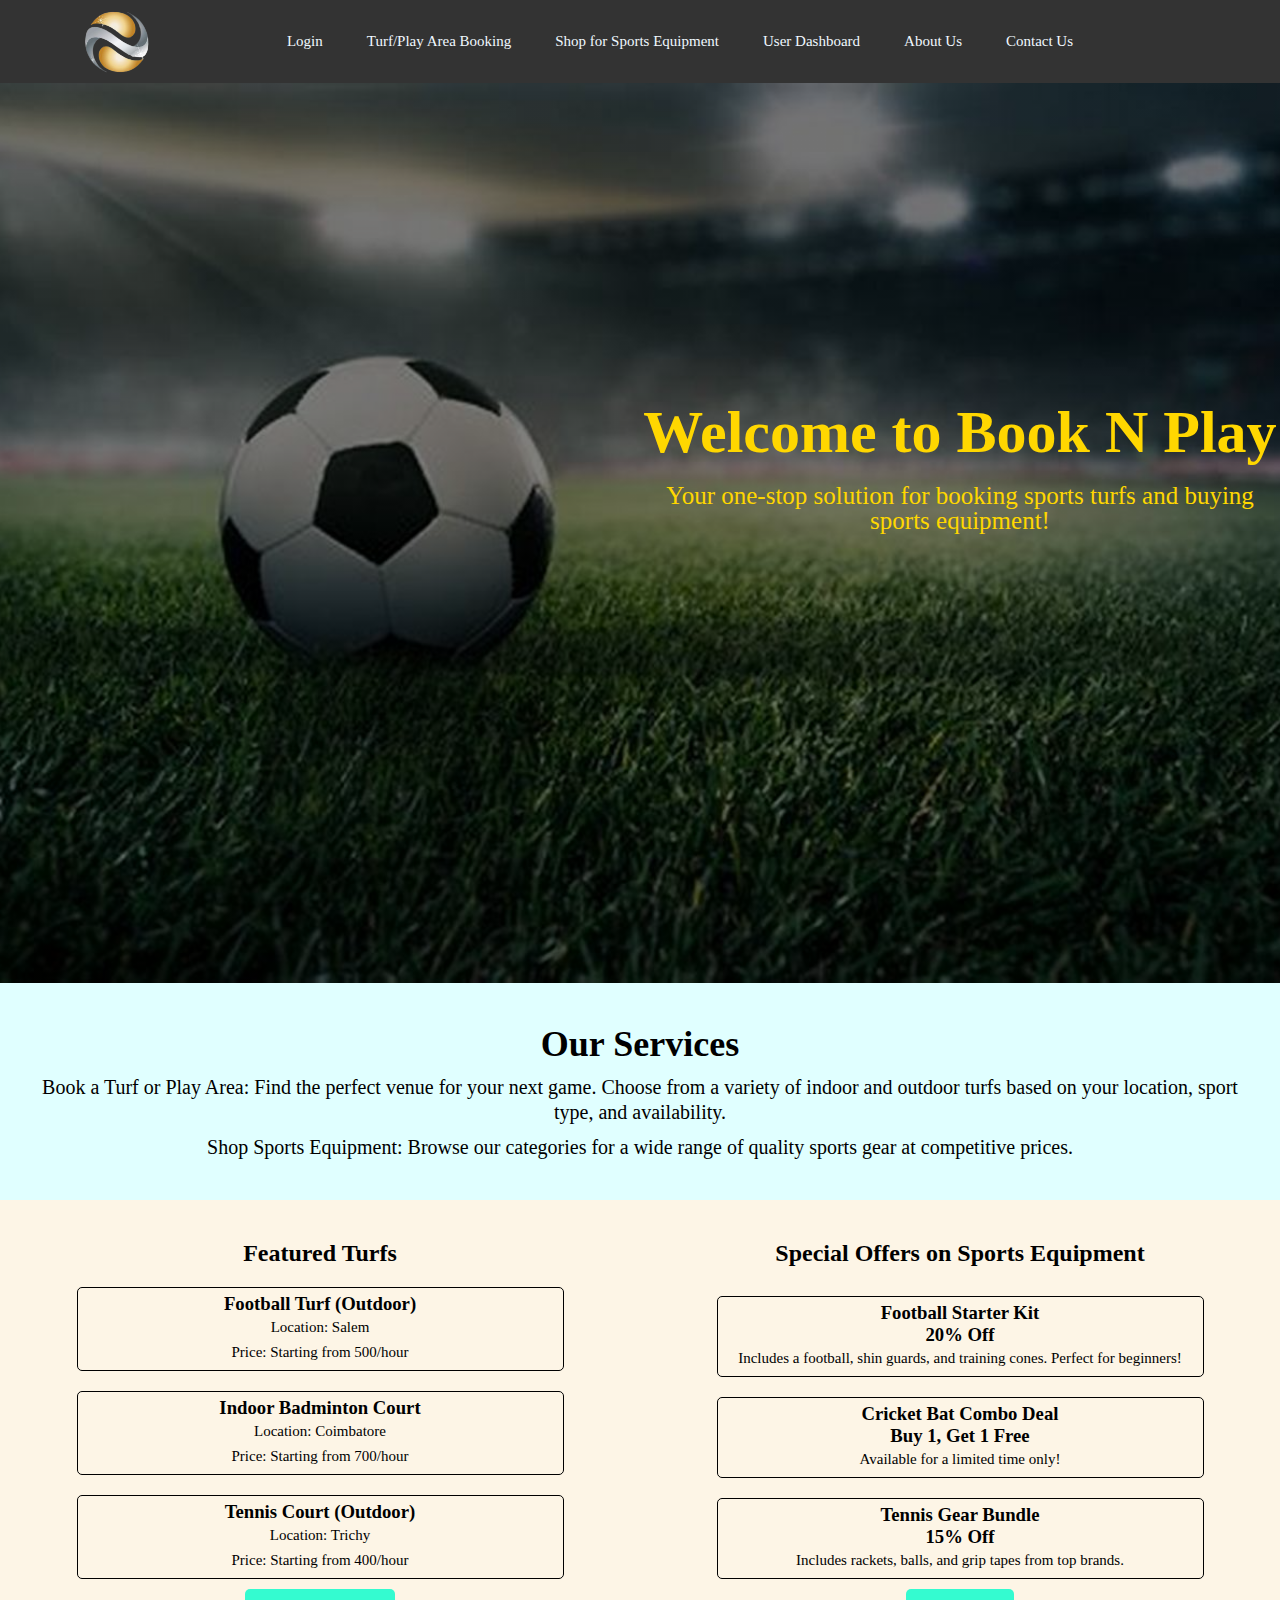
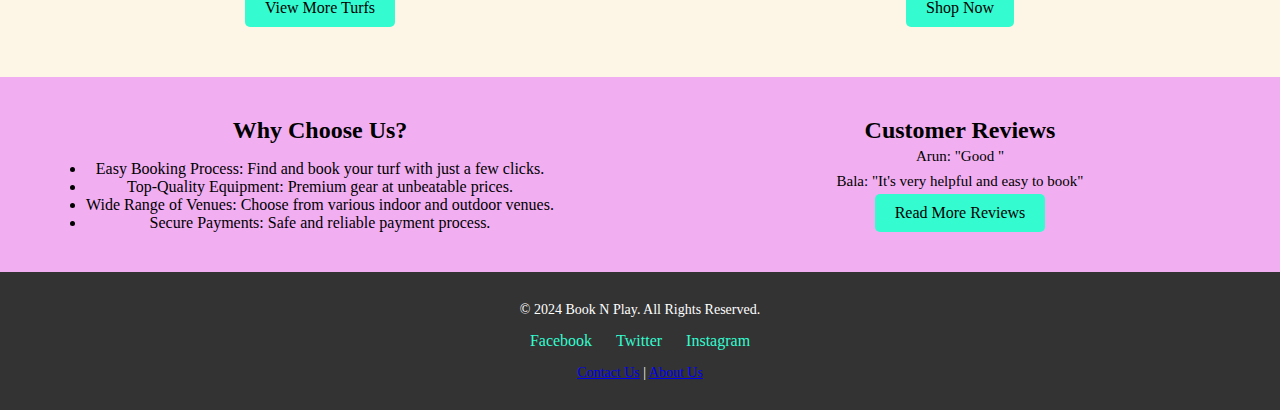
<file: index.html>
<!DOCTYPE html>
<html lang="en">
  <head>
    <meta charset="utf-8" />
    <meta name="viewport" content="width=device-width, initial-scale=1.0" />
    <title>My web page</title>
    <link rel="stylesheet" href="./css/style.css" />
  </head>
  <body>
    <main class="container">
      <header>
        <nav>
          <a href="index.html"
            ><img src="./images/logo.png" alt="Image not available"
          /></a>
          <div class="nav-links">
            <ul>
              <li><a href="login.html">Login</a></li>
              <li><a href="book-slot.html">Turf/Play Area Booking</a></li>
              <li><a href="products.html">Shop for Sports Equipment</a></li>
              <li><a href="dashboard.html">User Dashboard</a></li>
              <li><a href="about-Us.html">About Us</a></li>
              <li><a href="contact-Us.html">Contact Us</a></li>
            </ul>
          </div>
        </nav>
      </header>
      <section class="index-head">
        <div class="banner">
          <h1>Welcome to Book N Play</h1>
          <p>
            Your one-stop solution for booking sports turfs and buying sports
            equipment!
          </p>
        </div>
      </section>
      <section class="service">
        <h1>Our Services</h1>
        <p>
          Book a Turf or Play Area: Find the perfect venue for your next game.
          Choose from a variety of indoor and outdoor turfs based on your
          location, sport type, and availability.
        </p>
        <p>
          Shop Sports Equipment: Browse our categories for a wide range of
          quality sports gear at competitive prices.
        </p>
      </section>
      <section class="turfs-offers">
        <div class="turfs">
          <h2>Featured Turfs</h2>
          <div class="rows">
            <div class="turfs-col">
              <h3>Football Turf (Outdoor)</h3>
              <p>Location: Salem</p>
              <p>Price: Starting from 500/hour</p>
            </div>
            <div class="turfs-col">
              <h3>Indoor Badminton Court</h3>
              <p>Location: Coimbatore</p>
              <p>Price: Starting from 700/hour</p>
            </div>
            <div class="turfs-col">
              <h3>Tennis Court (Outdoor)</h3>
              <p>Location: Trichy</p>
              <p>Price: Starting from 400/hour</p>
            </div>
            <a href="index.html" class="button">View More Turfs</a>
          </div>
          
        </div>
        <div class="offers">
          <h2>Special Offers on Sports Equipment</h2>
          <div class="rows">
            <div class="offers-col">
              <h3>
                Football Starter Kit <br />
                20% Off
              </h3>
              <p>
                Includes a football, shin guards, and training cones. Perfect
                for beginners!
              </p>
            </div>
            <div class="offers-col">
              <h3>
                Cricket Bat Combo Deal <br />
                Buy 1, Get 1 Free
              </h3>
              <p>Available for a limited time only!</p>
            </div>
            <div class="offers-col">
              <h3>
                Tennis Gear Bundle <br />
                15% Off
              </h3>
              <p>Includes rackets, balls, and grip tapes from top brands.</p>
            </div>
            <a href="index.html" class="button">Shop Now</a>
          </div>
          
        </div>
      </section>

      <section class="choose-customes">
          <div class="choose-customes-col">
            <h2>Why Choose Us?</h2>
            <ul>
              <li>
                Easy Booking Process: Find and book your turf with just a few
                clicks.
              </li>
              <li>Top-Quality Equipment: Premium gear at unbeatable prices.</li>
              <li>
                Wide Range of Venues: Choose from various indoor and outdoor
                venues.
              </li>
              <li>Secure Payments: Safe and reliable payment process.</li>
            </ul>
          </div>
          <div class="choose-customes-col">
            <h2>Customer Reviews</h2>
            <p>Arun: "Good "</p>
            <p>Bala: "It's very helpful and easy to book"</p>
            <a href="index.html"class="button">Read More Reviews</a>
          </div>
      </section>

      <footer>
        <div class="footer-content">
          <p>&copy; 2024 Book N Play. All Rights Reserved.</p>
          <div class="social-media">
            <a href="#">Facebook</a>
            <a href="#">Twitter</a>
            <a href="#">Instagram</a>
          </div>
          <p>
            <a href="contact-Us.html">Contact Us</a> |
            <a href="about-Us.html">About Us</a>
          </p>
        </div>
      </footer>
    </main>
  </body>
</html>
</file>
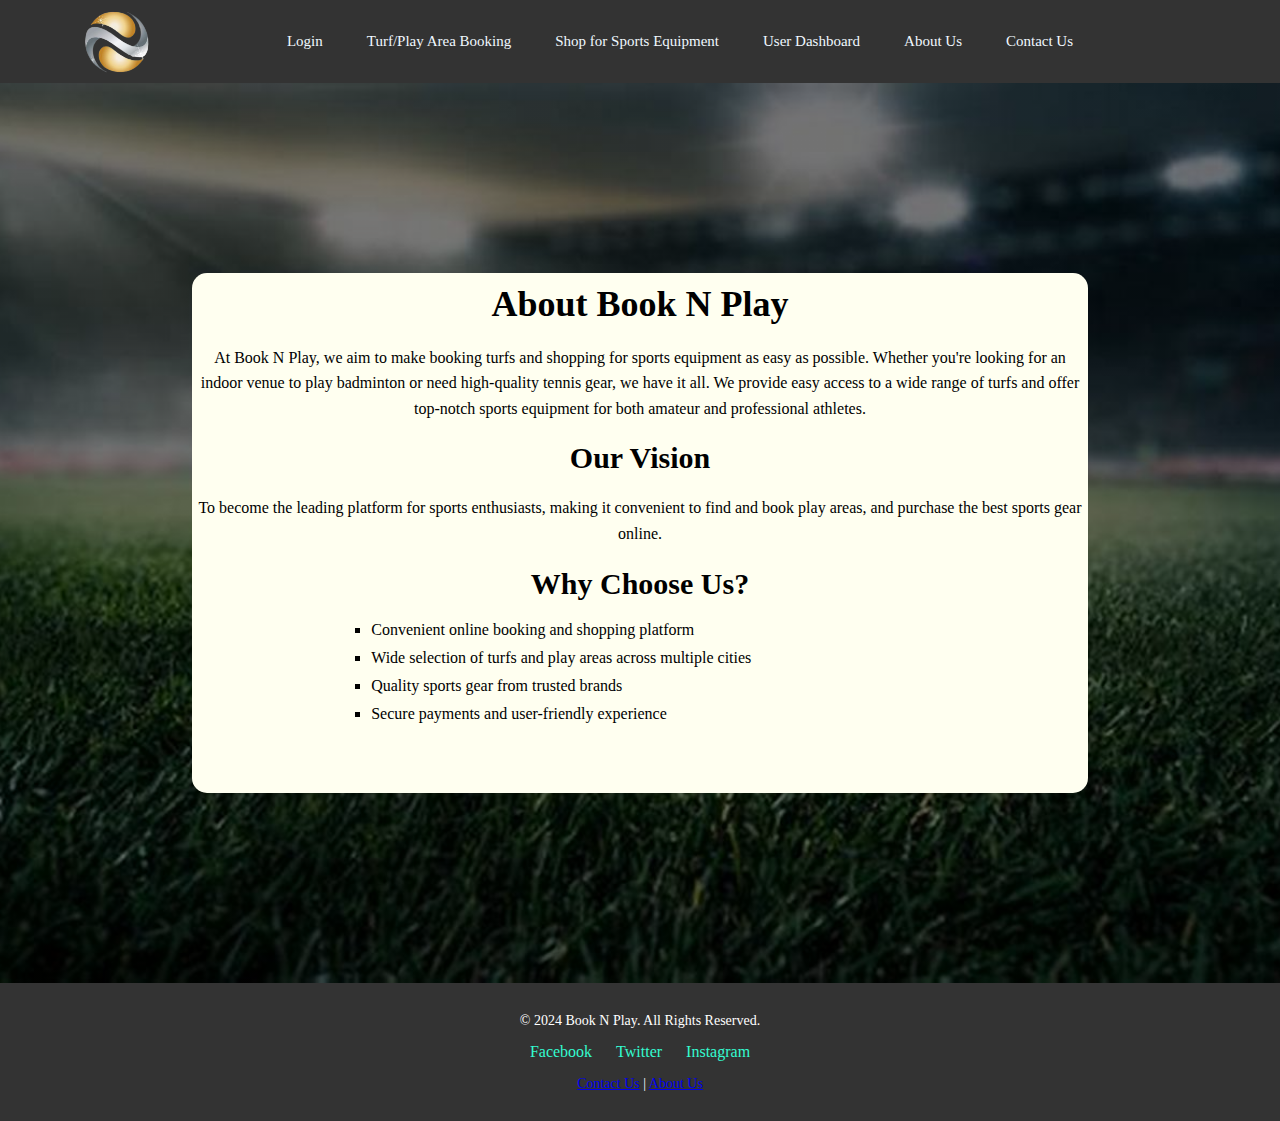
<file: about-Us.html>
<!DOCTYPE html>
<html lang="en">
  <head>
    <meta charset="utf-8">
    <meta name="viewport" content="width=device-width, initial-scale=1">
    <title>About Us</title>
    <link rel="stylesheet" href="./css/style.css">
  </head>
  <body>
    <main class="container">
      <header>
        <nav>
          <a href="index.html"
            ><img src="./images/logo.png" alt="Image not available"
          /></a>
          <div class="nav-links">
            <ul>
              <li><a href="login.html">Login</a></li>
              <li><a href="book-slot.html">Turf/Play Area Booking</a></li>
              <li><a href="products.html">Shop for Sports Equipment</a></li>
              <li><a href="dashboard.html">User Dashboard</a></li>
              <li><a href="about-Us.html">About Us</a></li>
              <li><a href="contact-Us.html">Contact Us</a></li>
            </ul>
          </div>
        </nav>
      </header>
      <section class="about-head">
        <div class="about">
          <h1>About Book N Play</h1>
          <p>
            At Book N Play, we aim to make booking turfs and shopping for sports equipment as easy as possible. Whether you're looking for an indoor venue to play badminton or need high-quality tennis gear, we have it all. We provide easy access to a wide range of turfs and offer top-notch sports equipment for both amateur and professional athletes.
          </p>
  
          <h2>Our Vision</h2>
          <p>
            To become the leading platform for sports enthusiasts, making it convenient to find and book play areas, and purchase the best sports gear online.
          </p>
  
          <h2>Why Choose Us?</h2>
          <ul>
            <li>Convenient online booking and shopping platform</li>
            <li>Wide selection of turfs and play areas across multiple cities</li>
            <li>Quality sports gear from trusted brands</li>
            <li>Secure payments and user-friendly experience</li>
          </ul>
        </div>
      </section>
      <footer>
        <div class="footer-content">
          <p>&copy; 2024 Book N Play. All Rights Reserved.</p>
          <div class="social-media">
            <a href="#">Facebook</a>
            <a href="#">Twitter</a>
            <a href="#">Instagram</a>
          </div>
          <p><a href="contact-Us.html">Contact Us</a> | <a href="about-Us.html">About Us</a></p>
        </div>
      </footer>
    </main>
  </body>
</html>
</file>
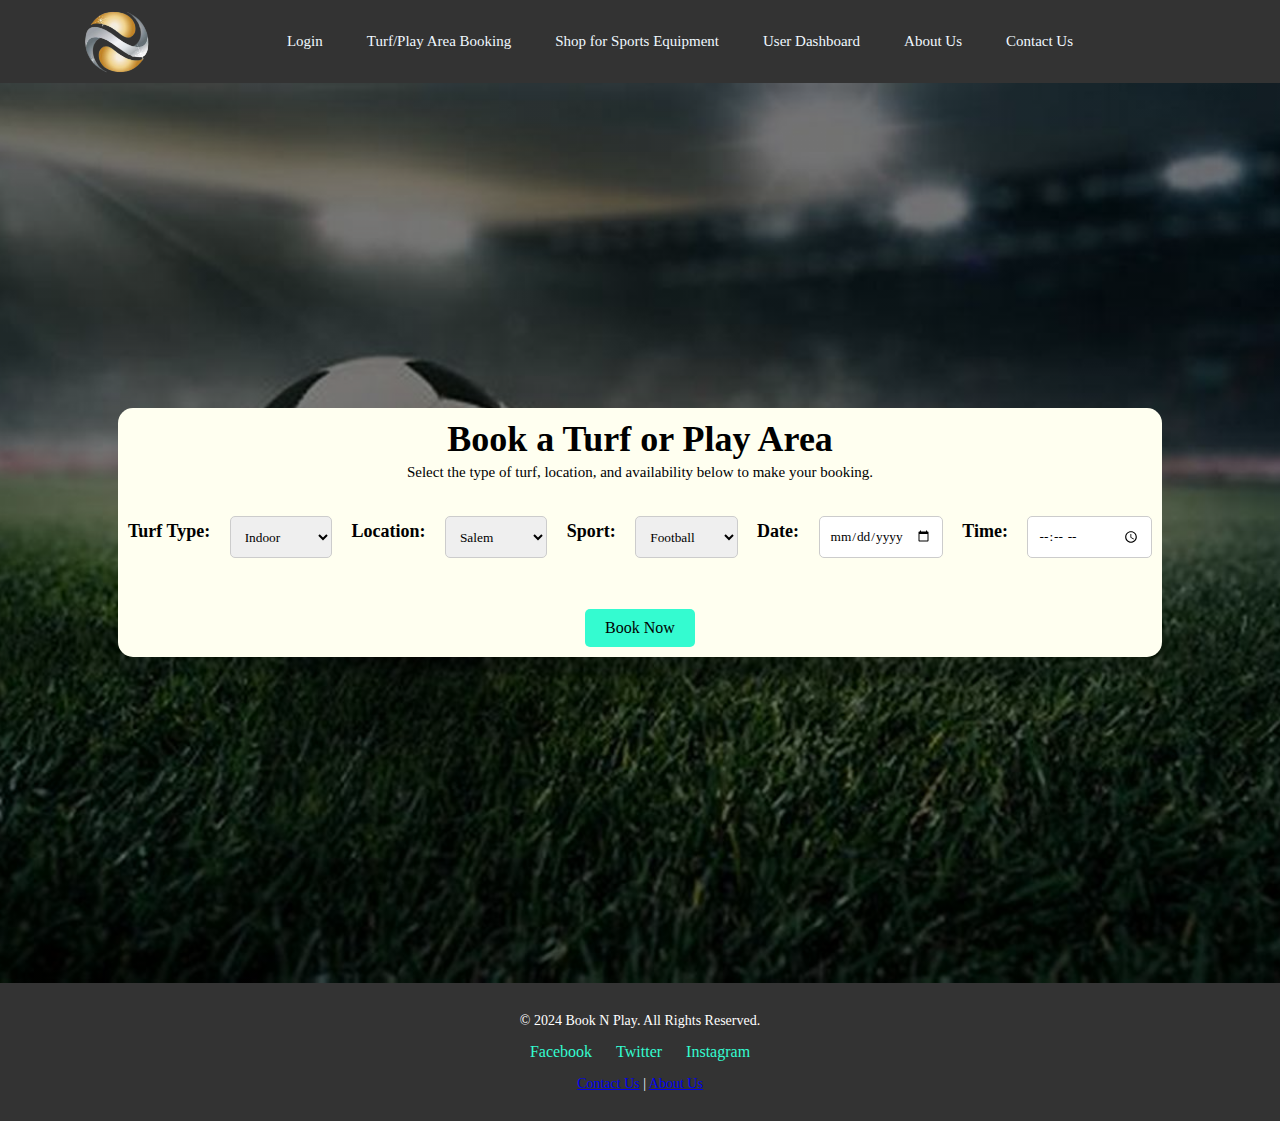
<file: book-slot.html>
<!DOCTYPE html>
<html lang="en">
  <head>
    <meta charset="utf-8">
    <meta name="viewport" content="width=device-width, initial-scale=1">
    <title>Turf/Play Area Booking</title>
    <link rel="stylesheet" href="./css/style.css">
  </head>
  <body>
    <main class="container">
      <header>
        <nav>
          <a href="index.html"
            ><img src="./images/logo.png" alt="Image not available"
          /></a>
          <div class="nav-links">
            <ul>
              <li><a href="login.html">Login</a></li>
              <li><a href="book-slot.html">Turf/Play Area Booking</a></li>
              <li><a href="products.html">Shop for Sports Equipment</a></li>
              <li><a href="dashboard.html">User Dashboard</a></li>
              <li><a href="about-Us.html">About Us</a></li>
              <li><a href="contact-Us.html">Contact Us</a></li>
            </ul>
          </div>
        </nav>
      </header>
      <section class="booking-head"> 
      
      <div class="booking">
        <h1>Book a Turf or Play Area</h1>
        <p>Select the type of turf, location, and availability below to make your booking.</p>

        <form class="filters">
          <label for="turf-type">Turf Type:</label>
          <select id="turf-type" name="turf-type">
            <option value="indoor">Indoor</option>
            <option value="outdoor">Outdoor</option>
          </select>

          <label for="location">Location:</label>
          <select id="location" name="location">
            <option value="salem">Salem</option>
            <option value="coimbatore">Coimbatore</option>
            <option value="trichy">Trichy</option>
          </select>

          <label for="sport">Sport:</label>
          <select id="sport" name="sport">
            <option value="football">Football</option>
            <option value="cricket">Cricket</option>
            <option value="tennis">Tennis</option>
          </select>

          <label for="date">Date:</label>
          <input type="date" id="date" name="date" />

          <label for="time">Time:</label>
          <input type="time" id="time" name="time" />

        </form>
        
        <button type="submit">Book Now</button>
      </div>
    </section>
      <footer>
        <div class="footer-content">
          <p>&copy; 2024 Book N Play. All Rights Reserved.</p>
          <div class="social-media">
            <a href="#">Facebook</a>
            <a href="#">Twitter</a>
            <a href="#">Instagram</a>
          </div>
          <p><a href="contact-Us.html">Contact Us</a> | <a href="about-Us.html">About Us</a></p>
        </div>
      </footer>
    </main>
  </body>
</html>
</file>
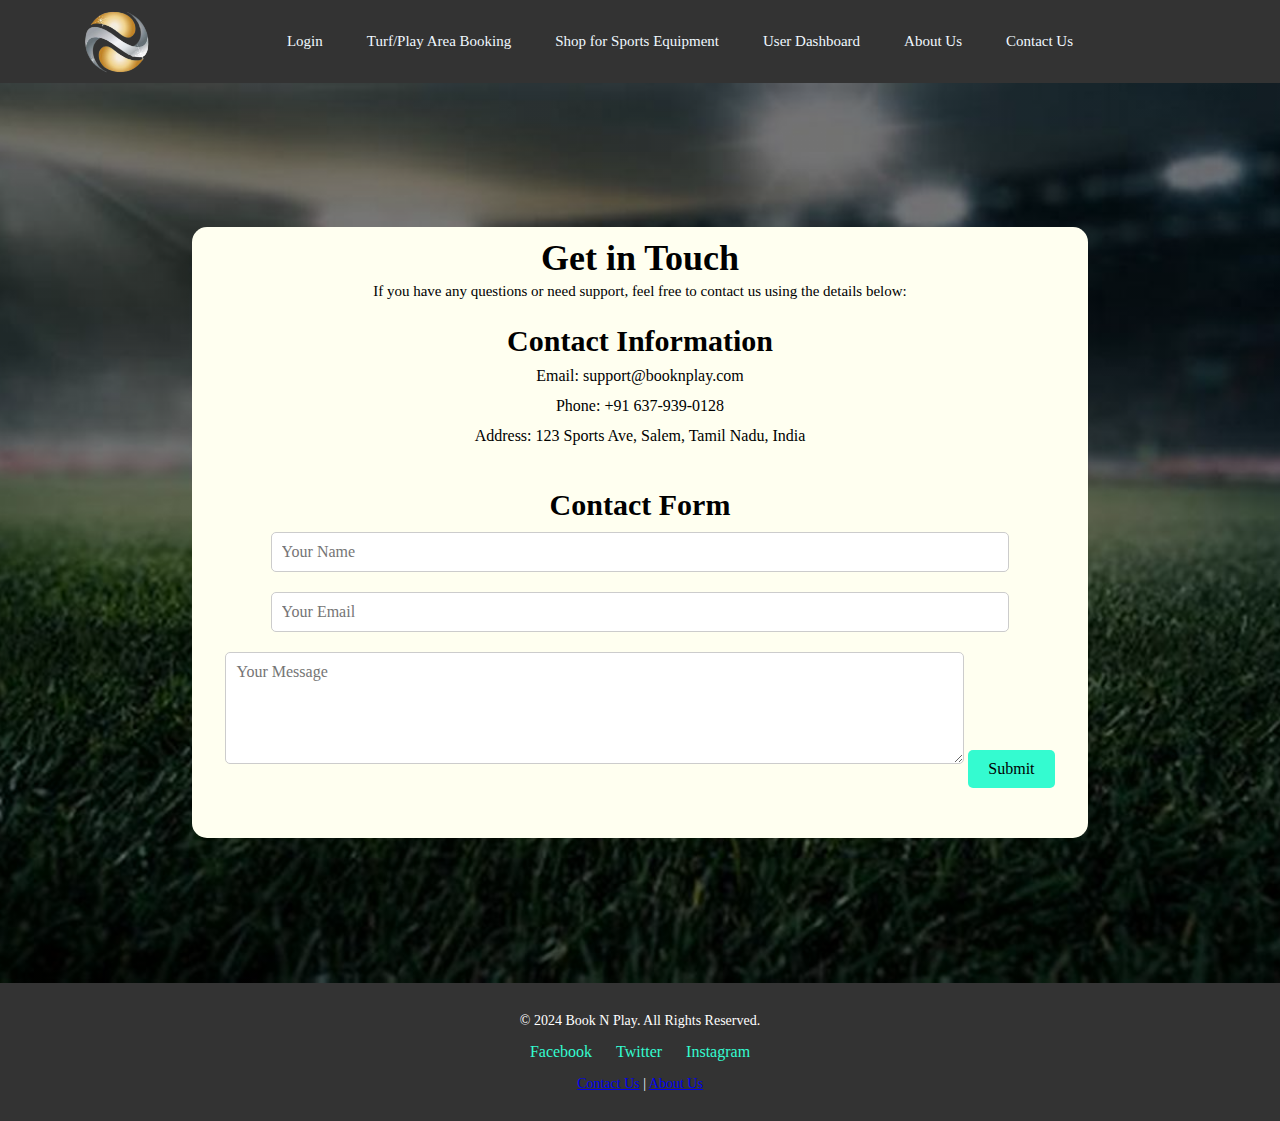
<file: contact-Us.html>
<!DOCTYPE html>
<html lang="en">
  <head>
    <meta charset="utf-8">
    <meta name="viewport" content="width=device-width, initial-scale=1">
    <title>Contact Us</title>
    <link rel="stylesheet" href="./css/style.css">
  </head>
  <body>
    <main class="container">
      <header>
        <nav>
          <a href="index.html"
            ><img src="./images/logo.png" alt="Image not available"
          /></a>
          <div class="nav-links">
            <ul>
              <li><a href="login.html">Login</a></li>
              <li><a href="book-slot.html">Turf/Play Area Booking</a></li>
              <li><a href="products.html">Shop for Sports Equipment</a></li>
              <li><a href="dashboard.html">User Dashboard</a></li>
              <li><a href="about-Us.html">About Us</a></li>
              <li><a href="contact-Us.html">Contact Us</a></li>
            </ul>
          </div>
        </nav>
      </header>
      <section class="contact-head">
        <div class="contact">
          <h1>Get in Touch</h1>
          <p>If you have any questions or need support, feel free to contact us using the details below:</p>
  
          <div class="contact-info">
            <h2>Contact Information</h2>
            <p>Email: support@booknplay.com</p>
            <p>Phone: +91 637-939-0128 </p>
            <p>Address: 123 Sports Ave, Salem, Tamil Nadu, India</p>
          </div>
  
          <div class="contact-form">
            <h2>Contact Form</h2>
            <form action="#">
              <input type="text" name="name" placeholder="Your Name" required />
              <input type="email" name="email" placeholder="Your Email" required />
              <textarea name="message" rows="5" placeholder="Your Message" required></textarea>
              <button type="submit" class="button">Submit</button>
            </form>
          </div>
        </div>
      </section>
      <footer>
        <div class="footer-content">
          <p>&copy; 2024 Book N Play. All Rights Reserved.</p>
          <div class="social-media">
            <a href="#">Facebook</a>
            <a href="#">Twitter</a>
            <a href="#">Instagram</a>
          </div>
          <p><a href="contact-Us.html">Contact Us</a> | <a href="about-Us.html">About Us</a></p>
        </div>
      </footer>
    </main>
  </body>
</html>
</file>
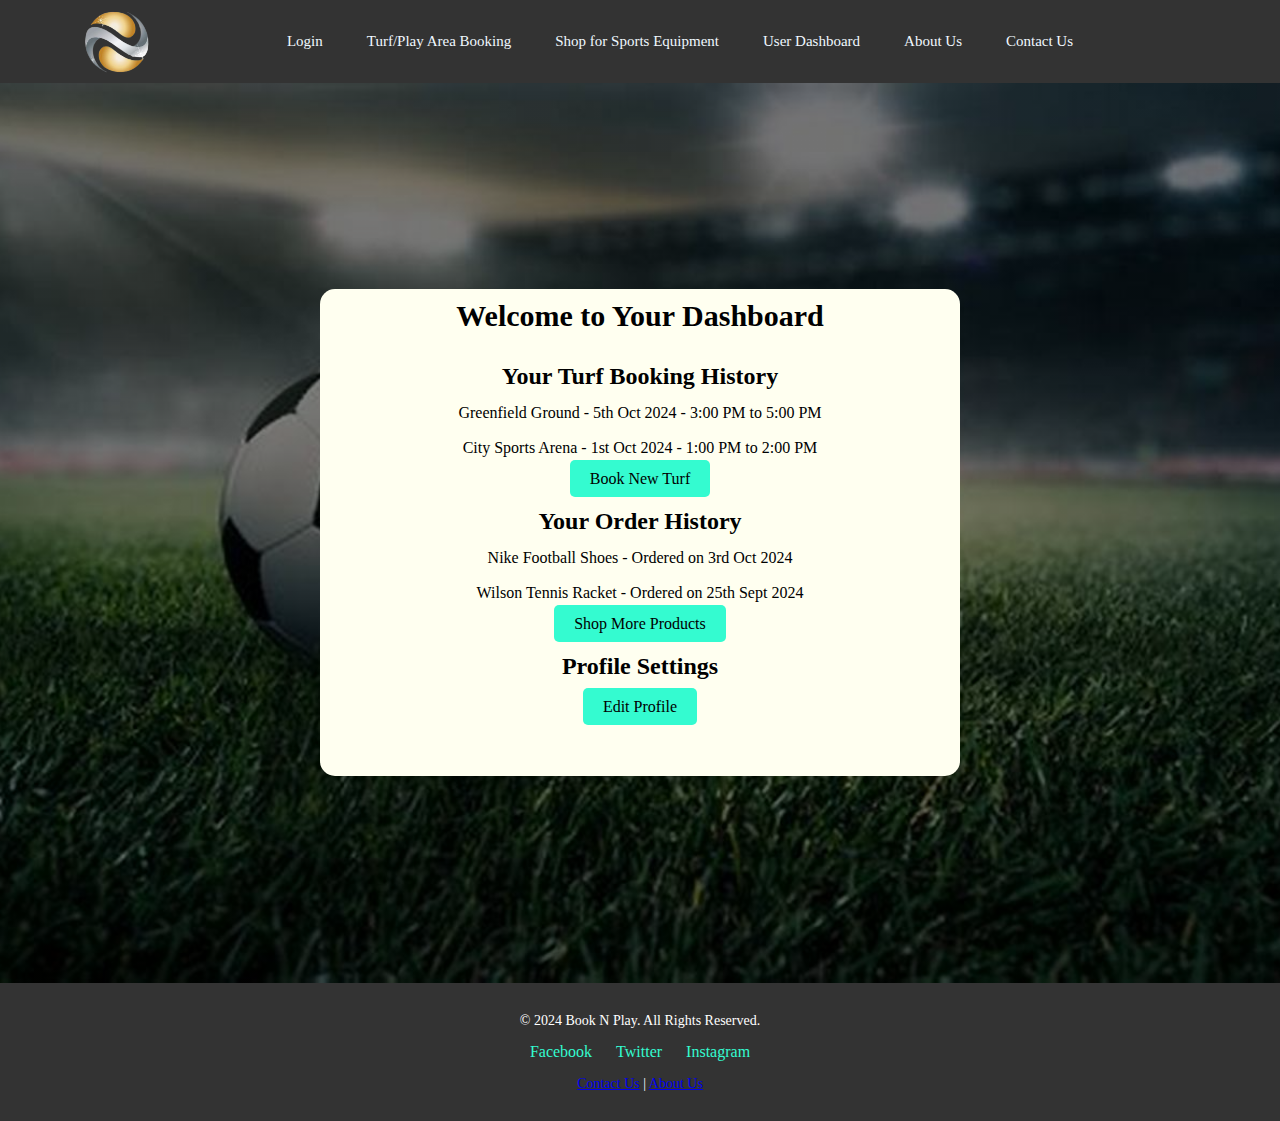
<file: dashboard.html>
<!DOCTYPE html>
<html lang="en">
  <head>
    <meta charset="utf-8" />
    <meta name="viewport" content="width=device-width, initial-scale=1">
    <title>User Dashboard</title>
    <link rel="stylesheet" href="./css/style.css" />
  </head>
  <body>
    <main class="container">
      <header>
        <nav>
          <a href="index.html"
            ><img src="./images/logo.png" alt="Image not available"
          /></a>
          <div class="nav-links">
            <ul>
              <li><a href="login.html">Login</a></li>
              <li><a href="book-slot.html">Turf/Play Area Booking</a></li>
              <li><a href="products.html">Shop for Sports Equipment</a></li>
              <li><a href="dashboard.html">User Dashboard</a></li>
              <li><a href="about-Us.html">About Us</a></li>
              <li><a href="contact-Us.html">Contact Us</a></li>
            </ul>
          </div>
        </nav>
      </header>
      <section class="dashboard-head">
        <div class="dashboard">
          <h2>Welcome to Your Dashboard</h2>
          <div class="rows">
            <div class="dashboard-col">
              <h3>Your Turf Booking History</h3>
              <p>Greenfield Ground - 5th Oct 2024 - 3:00 PM to 5:00 PM</p>
              <p>City Sports Arena - 1st Oct 2024 - 1:00 PM to 2:00 PM</p>
              <a href="book-slot.html" class="button">Book New Turf</a>
            </div>

            <div class="dashboard-col">
              <h3>Your Order History</h3>
              <p>Nike Football Shoes - Ordered on 3rd Oct 2024</p>
              <p>Wilson Tennis Racket - Ordered on 25th Sept 2024</p>
              <a href="products.html" class="button">Shop More Products</a>
            </div>

            <div class="dashboard-col">
              <h3>Profile Settings</h3>
              <br />
              <a href="#" class="button">Edit Profile</a>
            </div>
          </div>
        </div>
      </section>
      <footer>
        <div class="footer-content">
          <p>&copy; 2024 Book N Play. All Rights Reserved.</p>
          <div class="social-media">
            <a href="#">Facebook</a>
            <a href="#">Twitter</a>
            <a href="#">Instagram</a>
          </div>
          <p>
            <a href="contact-Us.html">Contact Us</a> |
            <a href="about-Us.html">About Us</a>
          </p>
        </div>
      </footer>
    </main>
  </body>
</html>
</file>
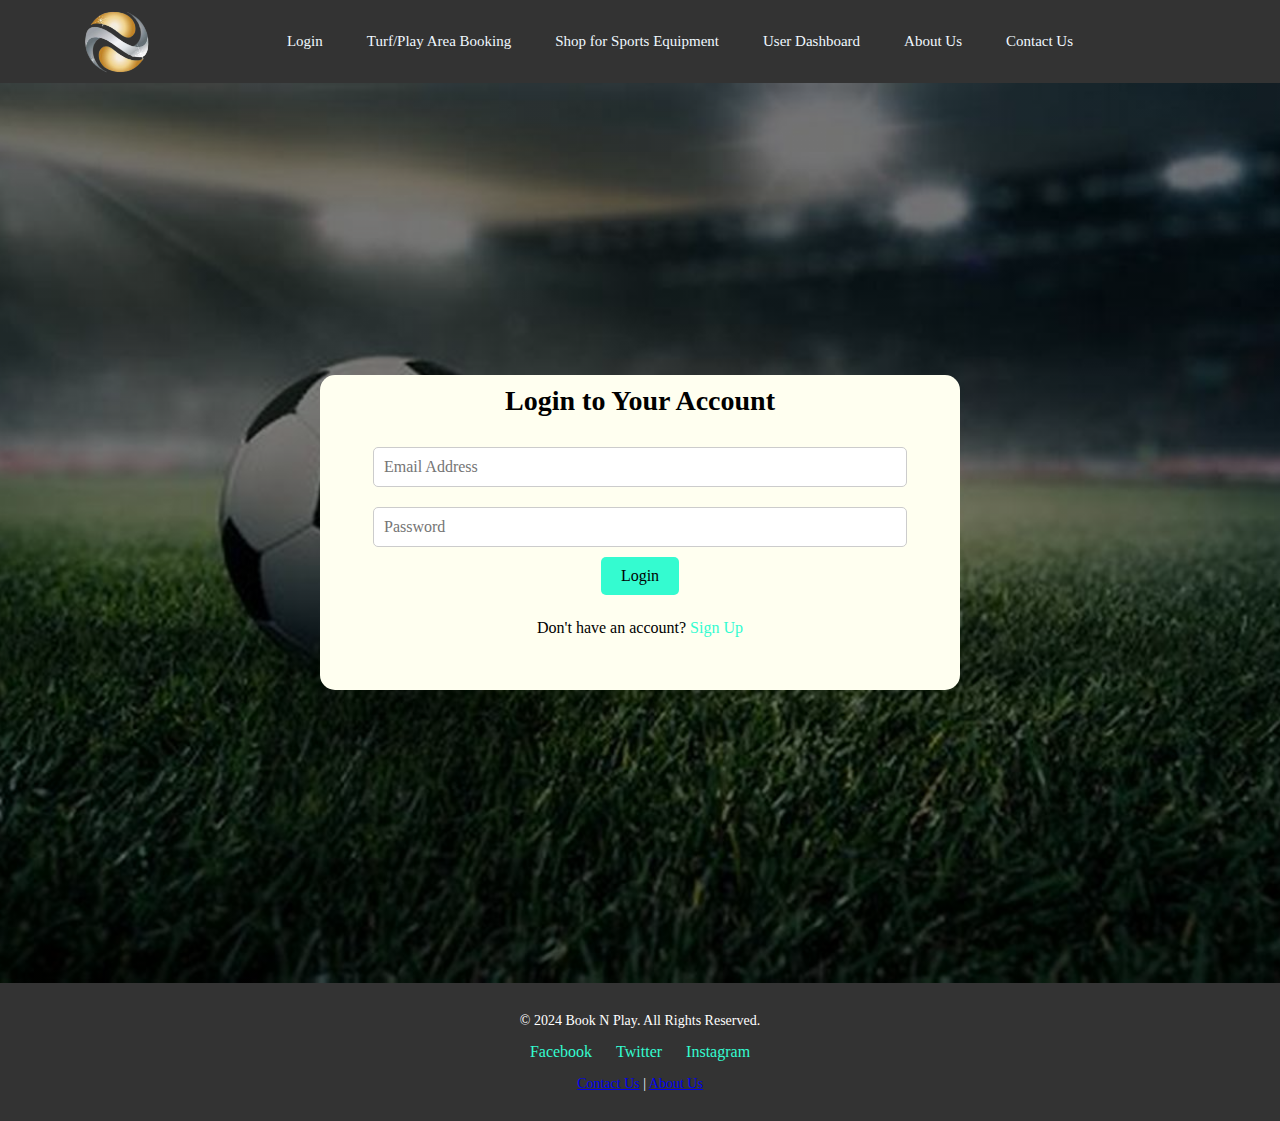
<file: login.html>
<!DOCTYPE html>
<html lang="en">
  <head>
    <meta charset="utf-8" />
    <meta name="viewport" content="width=device-width, initial-scale=1">
    <title>Login</title>
    <link rel="stylesheet" href="./css/style.css" />
  </head>
  <body>
    <main class="container">
      <header>
        <nav>
          <a href="index.html"
            ><img src="./images/logo.png" alt="Image not available"
          /></a>
          <div class="nav-links">
            <ul>
              <li><a href="login.html">Login</a></li>
              <li><a href="book-slot.html">Turf/Play Area Booking</a></li>
              <li><a href="products.html">Shop for Sports Equipment</a></li>
              <li><a href="dashboard.html">User Dashboard</a></li>
              <li><a href="about-Us.html">About Us</a></li>
              <li><a href="contact-Us.html">Contact Us</a></li>
            </ul>
          </div>
        </nav>
      </header>
      <section class="index-head">
        <div class="login-form">
          <h2>Login to Your Account</h2>
          <form action="#">
            <input
              type="email"
              name="email"
              placeholder="Email Address"
              required
              onchange="handleChange(this.value)"
            />
            <input
              type="password"
              name="password"
              placeholder="Password"
              required
              onchange="handleChange(this.value)"
            />
            <button type="submit" class="button" onclick="alert">Login</button>
          </form>
          <p>Don't have an account? <a href="#">Sign Up</a></p>
        </div>
      </section>
      <footer>
        <div class="footer-content">
          <p>&copy; 2024 Book N Play. All Rights Reserved.</p>
          <div class="social-media">
            <a href="#">Facebook</a>
            <a href="#">Twitter</a>
            <a href="#">Instagram</a>
          </div>
          <p>
            <a href="contact-Us.html">Contact Us</a> |
            <a href="about-Us.html">About Us</a>
          </p>
        </div>
      </footer>
    </main>
    <script>
      function handleChange(e){
        console.log(e);
      }
    </script>
  </body>
</html>
</file>
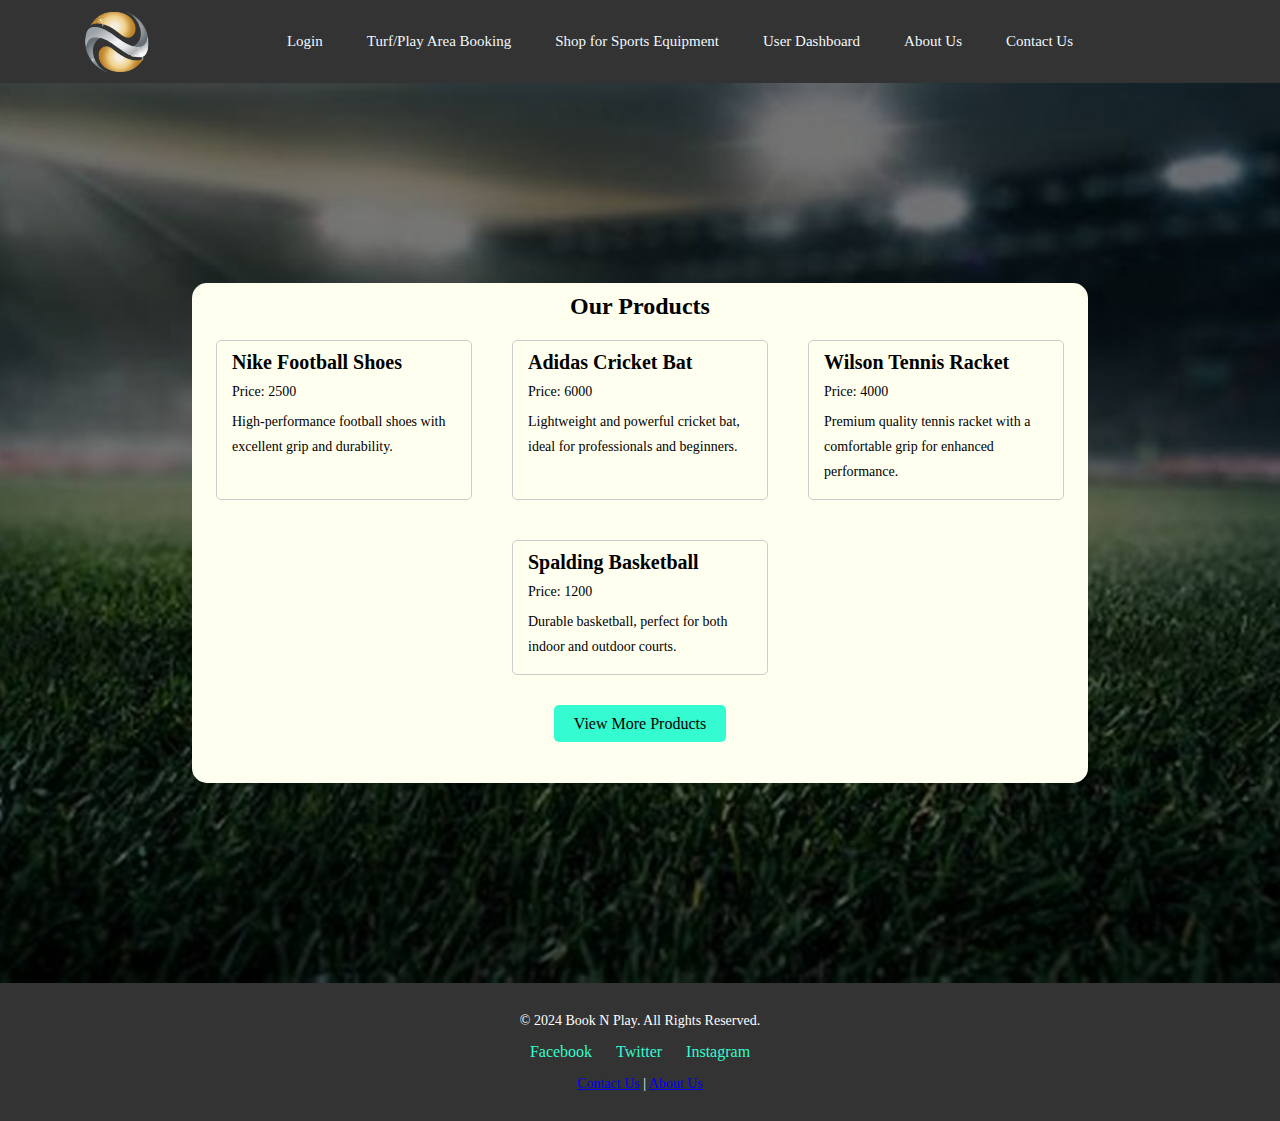
<file: products.html>
<!DOCTYPE html>
<html lang="en">
  <head>
    <meta charset="utf-8" />
    <meta name="viewport" content="width=device-width, initial-scale=1">
    <title>Shop for Sports Equipment</title>
    <link rel="stylesheet" href="./css/style.css" />
  </head>
  <body>
    <main class="container">
      <header>
        <nav>
          <a href="index.html"
            ><img src="./images/logo.png" alt="Image not available"
          /></a>
          <div class="nav-links">
            <ul>
              <li><a href="login.html">Login</a></li>
              <li><a href="book-slot.html">Turf/Play Area Booking</a></li>
              <li><a href="products.html">Shop for Sports Equipment</a></li>
              <li><a href="dashboard.html">User Dashboard</a></li>
              <li><a href="about-Us.html">About Us</a></li>
              <li><a href="contact-Us.html">Contact Us</a></li>
            </ul>
          </div>
        </nav>
      </header>
      <section class="product-head">
        <div class="products">
          <h2>Our Products</h2>
          <div class="product-row">
            <div class="product-col">
              <h3>Nike Football Shoes</h3>
              <p>Price: 2500</p>
              <p>
                High-performance football shoes with excellent grip and
                durability.
              </p>
            </div>
            <div class="product-col">
              <h3>Adidas Cricket Bat</h3>
              <p>Price: 6000</p>
              <p>
                Lightweight and powerful cricket bat, ideal for professionals
                and beginners.
              </p>
            </div>
            <div class="product-col">
              <h3>Wilson Tennis Racket</h3>
              <p>Price: 4000</p>
              <p>
                Premium quality tennis racket with a comfortable grip for
                enhanced performance.
              </p>
            </div>
            <div class="product-col">
              <h3>Spalding Basketball</h3>
              <p>Price: 1200</p>
              <p>
                Durable basketball, perfect for both indoor and outdoor courts.
              </p>
            </div>
          </div>
          <a href="index.html" class="button">View More Products</a>
        </div>
      </section>

      <footer>
        <div class="footer-content">
          <p>&copy; 2024 Book N Play. All Rights Reserved.</p>
          <div class="social-media">
            <a href="#">Facebook</a>
            <a href="#">Twitter</a>
            <a href="#">Instagram</a>
          </div>
          <p>
            <a href="contact-Us.html">Contact Us</a> |
            <a href="about-Us.html">About Us</a>
          </p>
        </div>
      </footer>
    </main>
  </body>
</html>
</file>
<file: css/style.css>
*{
    margin: 0px;
    padding:0px;
    font-family: Century;
}
[class$="-head"]{
    background-image:linear-gradient(rgb(0,0,0,0.5),rgb(0,0,0,0.5),rgb(0,0,0,0.5)),url(../images/background.jpeg);
    height:100vh;
    background-size: cover;
    background-position: center;
    min-height:100px;
    position: relative;
    display: flex;
    justify-content: center;
    align-items: center;
}
.index-head,.login-head{
  height:100vh;
}
header{
  background-color:  #333;
  position: sticky; 
  top:0;
  z-index: 100;
}
nav{
    align-items: center;
    display: flex;
    justify-content: space-between;
    padding: 5px 6%;
}
nav img{
    float:left;
    width :80px;
    height: auto;
}
.nav-links{
    flex:1;
    text-align:center;
} 
.nav-links ul li{
    list-style: none;
    display:inline-block;
    position : relative;
}
.nav-links ul li a{
    color:aliceblue;
    text-decoration: none;
    font-size: 15px;
    border: 1px;
    padding: 5px 20px;
}
.nav-links ul li a:hover{
    color: black;
    background-color: #34fbd0;
}
.banner{
    color:gold;
    position: absolute;
    top:35%;
    left:50%;
    text-align: center; 
}
.banner h1{
    font-size: 60px;
    padding-bottom: 1%;
}
.banner p{
    font-size: 25px;
    margin:10px 0 40px;
}
h1{
    font-size: 36px;
    font-weight: 600;
}
p{
    font-size: 15px;
    font-weight: 300;
    line-height: 25px;
}
.service{
background-color: #E0FFFF;
  margin: auto;
  color:black;
  text-align: center;
  padding: 40px;
}
.service h2{
  font-size: 50px;
    padding:2% 0 0 1%;
}
.service p{
  font-size: 20px;
  margin:10px 0 0px;
}
.turfs-offers,.choose-customes {
  display: flex;
  justify-content: space-around;
  align-items: stretch; 
  height: auto; 
}

.turfs, .offers ,.choose-customes-col{
  background-color: #FDF5E6;
  text-align: center;
  padding: 40px 0;
  width: 50%;
  display: flex;
  flex-direction: column; 
  justify-content: space-between; 
}

.rows{
  padding: 10px;
    display: flex;
    flex-direction: column;
    align-items: center;
    
}
.turfs-col,.offers-col{
    margin: 10px;
    padding:5px 10px;
    border: 1px ;
    border-radius: 5px;
    border-style: solid;
    width:75%;
}
.choose-customes-col{
  background-color: #f1aff1;
  align-items: center;
}
footer {
    background-color: #333;
    color: white;
    padding: 20px 0;
    text-align: center;
}
  
.footer-content {
    max-width: 1000px;
    margin: auto;
    padding: 0 20px;
}
  
.footer-content p {
    margin: 5px 0;
    font-size: 14px;
}
  
.social-media {
    margin: 10px 0;
}
  
.social-media a {
    color: #34fbd0;
    text-decoration: none;
    margin: 0 10px;
}
  
.social-media a:hover {
    text-decoration: underline;
}

  /* Login Page */
.login-form ,.contact,.about,.booking,.products,.dashboard{
  background-color: #FFFFF0;
  align-items: center;
  border: 2px;
  border-radius: 15px;
  width: 50%;
  margin: auto;
  text-align: center;
  padding: 10px 0 50px  0;
}
.login-form h2 {
    font-size: 28px;
    margin-bottom: 20px;
  }
.login-form form {
    display: flex;
    flex-direction: column;
    align-items: center;
  }
  .login-form input {
    width: 80%;
    padding: 10px;
    margin: 10px 0;
    border: 1px solid #ccc;
    border-radius: 5px;
    font-size: 16px;
  }
  
  .login-form button {
    padding: 10px 20px;
    background-color: #34fbd0;
    color: black;
    border: none;
    border-radius: 5px;
    font-size: 16px;
    cursor: pointer;
  }
  
  .login-form button:hover {
    background-color: #29bfa6;
  }
  
  .login-form p {
    margin-top: 20px;
    font-size: 16px;
  }
  .login-form p a {
    color: #34fbd0;
    text-decoration: none;
  }
  .login-form p a:hover {
    text-decoration: underline;
  }
  /* Turf/Play Area Booking Page */
.booking {
    width: 80%;
    padding: 10px;
  }
  
  .booking form {
    margin-top: 3%;
    margin-bottom: 3%;
    display: flex;
    flex-wrap: wrap;
    justify-content: space-between;
  }
  
  .booking label {
    margin: 5px 0;
    font-size: 18px;
    font-weight: bold;
  }
  
  .booking select,
  .booking input[type="date"],
  .booking input[type="time"] {
    width: 10%;
    padding: 10px;
    margin-bottom: 20px;
    border: 1px solid #ccc;
    border-radius: 5px;
  }
  
  .booking button {
    padding: 10px 20px;
    background-color: #34fbd0;
    color: black;
    border: none;
    border-radius: 5px;
    font-size: 16px;
    cursor: pointer;
  }
  
  .booking button:hover {
    background-color: #29bfa6;
  }
/* Shop for Sports Equipment Page */
.products {
    width: 70%;
  }
  .product-row{
    display: flex;
    flex-wrap: wrap;
    justify-content: center;
    margin-bottom: 20px;
  }
  .product-col {
    padding: 10px 15px;
    border: 1px solid #ccc;
    border-radius: 5px;
    margin: 20px;
    width: 25%;
    display: inline-block;
    text-align: left;
  }
  
  .product-col h3 {
    font-size: 20px;
    font-weight: bold;
  }
  
  .product-col p {
    font-size: 14px;
    margin: 5px 0;
  }
  
  .button {
    width: fit-content ; 
    padding: 10px 20px;
    background-color: #34fbd0;
    color: black;
    border: none;
    border-radius: 5px;
    text-decoration: none;
    font-size: 16px;
    cursor: pointer;
  }
  
  .button:hover {
    background-color: #29bfa6;
  }

  /* User Dashboard Page */
  .dashboard-section {
    margin-bottom: 30px;
  }
  
  .dashboard h2 {
    font-size: 30px;
    font-weight: bold;
  }
  
  .dashboard h3 {
    font-size: 24px;
    font-weight: 600;
    margin-top: 20px;
  }
  
  .dashboard p {
    font-size: 16px;
    margin: 10px 0;
  }
  
  .dashboard a.button {
    padding: 10px 20px;
    background-color: #34fbd0;
    color: black;
    border: none;
    border-radius: 5px;
    text-decoration: none;
    font-size: 16px;
    cursor: pointer;
  }
  
  .dashboard a.button:hover {
    background-color: #29bfa6;
  }
/* About Us Page */
.about {
    width: 70%;
  }
  
  .about p {
    font-size: 16px;
    margin: 20px 0;
    line-height: 1.6;
  }
  
  .about h2,.contact h2{
    font-size: 30px;
    font-weight: bold;
    margin-top: 20px;
  }
  
  .about ul {
    list-style-type: square;
    text-align: left;
    width: 60%;
    margin: 20px auto;
  }
  
  .about ul li {
    margin: 10px 0;
    font-size: 16px;
  }
/* Contact Us Page */
.contact {
    width: 70%;
  }
  
.contact-info {
    margin-bottom: 40px;
  }

.contact-info p {
    font-size: 16px;
    margin: 5px 0;
  }
  
.contact-form h3 {
    font-size: 24px;
    font-weight: bold;
    margin-bottom: 20px;
  }
  
.contact-form input, .contact-form textarea {
    width: 80%;
    padding: 10px;
    margin: 10px 0;
    border: 1px solid #ccc;
    border-radius: 5px;
    font-size: 16px;
  }
  
.contact-form button {
    padding: 10px 20px;
    background-color: #34fbd0;
    color: black;
    border: none;
    border-radius: 5px;
    font-size: 16px;
    cursor: pointer;
  }
  
.contact-form button:hover {
  background-color: #29bfa6;
}

/* Media Query for Tablets (max-width: 768px) */
@media (max-width: 768px) {
  /* Navigation */
  nav {
    flex-direction: column;
    align-items: center;
  }
  .nav-links ul {
    display: flex;
    flex-direction: column;
    align-items: center;
  }
  .nav-links ul li {
    margin: 10px 0;
  }

  /* Banner */
  .banner h1 {
    font-size: 40px;
  }
  .banner p {
    font-size: 18px;
  }

  /* Services Section */
  .turfs-offers, .choose-customes {
    flex-direction: column;
    align-items: center;
  }
  .turfs, .offers, .choose-customes-col {
    width: 100%;
  }

  /* Footer */
  footer {
    padding: 20px 10px;
  }
}

/* Media Query for Mobile Phones (max-width: 480px) */
@media (max-width: 480px) {
  /* Navigation */
  nav img {
    width: 60px;
  }
  .nav-links ul li a {
    font-size: 14px;
    padding: 5px 10px;
  }

  /* Banner */
  .banner h1 {
    font-size: 30px;
  }
  .banner p {
    font-size: 16px;
  }

  /* Login Form */
  .login-form {
    width: 90%;
    left: 5%;
    top: 15vh;
    padding: 20px 0;
  }
  .login-form input {
    width: 90%;
  }

  /* Booking Page */
  .booking select,
  .booking input[type="date"],
  .booking input[type="time"] {
    width: 100%;
    margin-bottom: 15px;
  }

  /* Products Section */
  .product-col {
    width: 90%;
    margin: 10px auto;
  }

  /* Footer */
  .social-media a {
    margin: 0 5px;
    font-size: 14px;
  }
}
</file>
